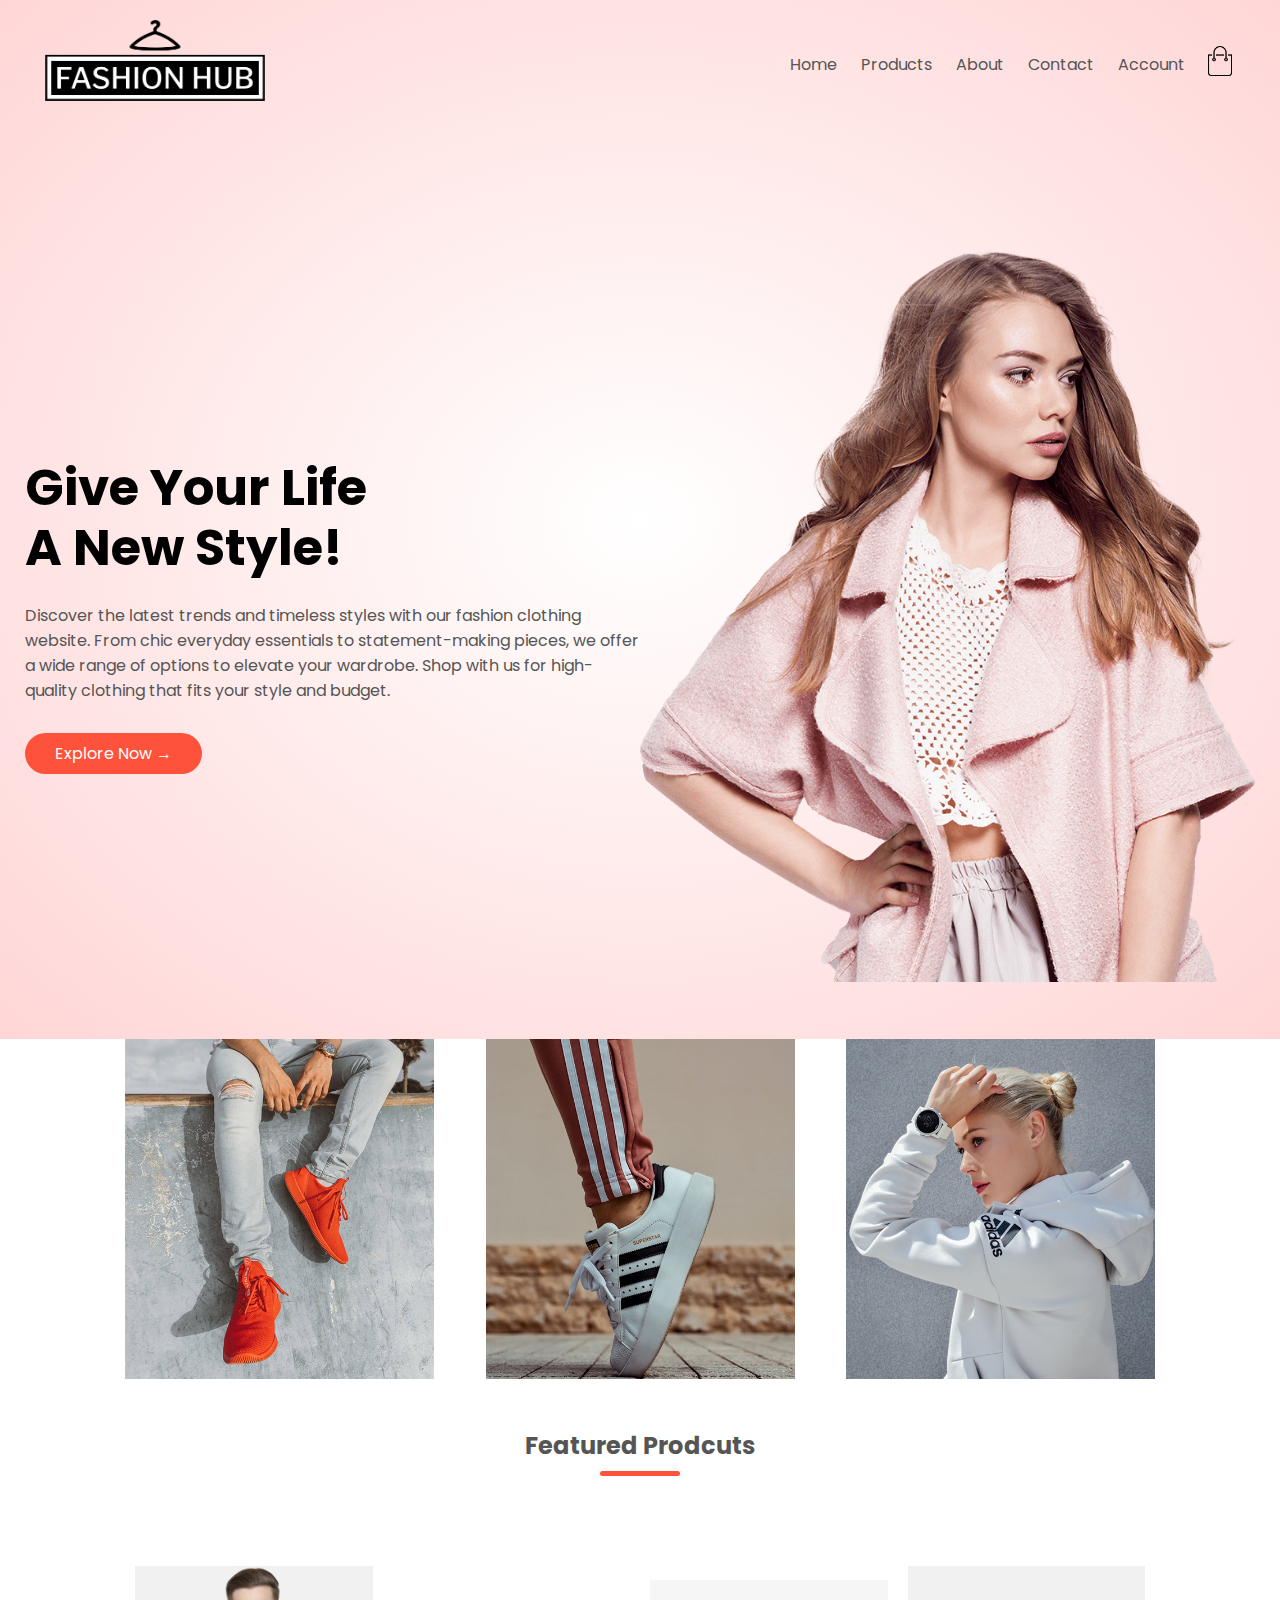
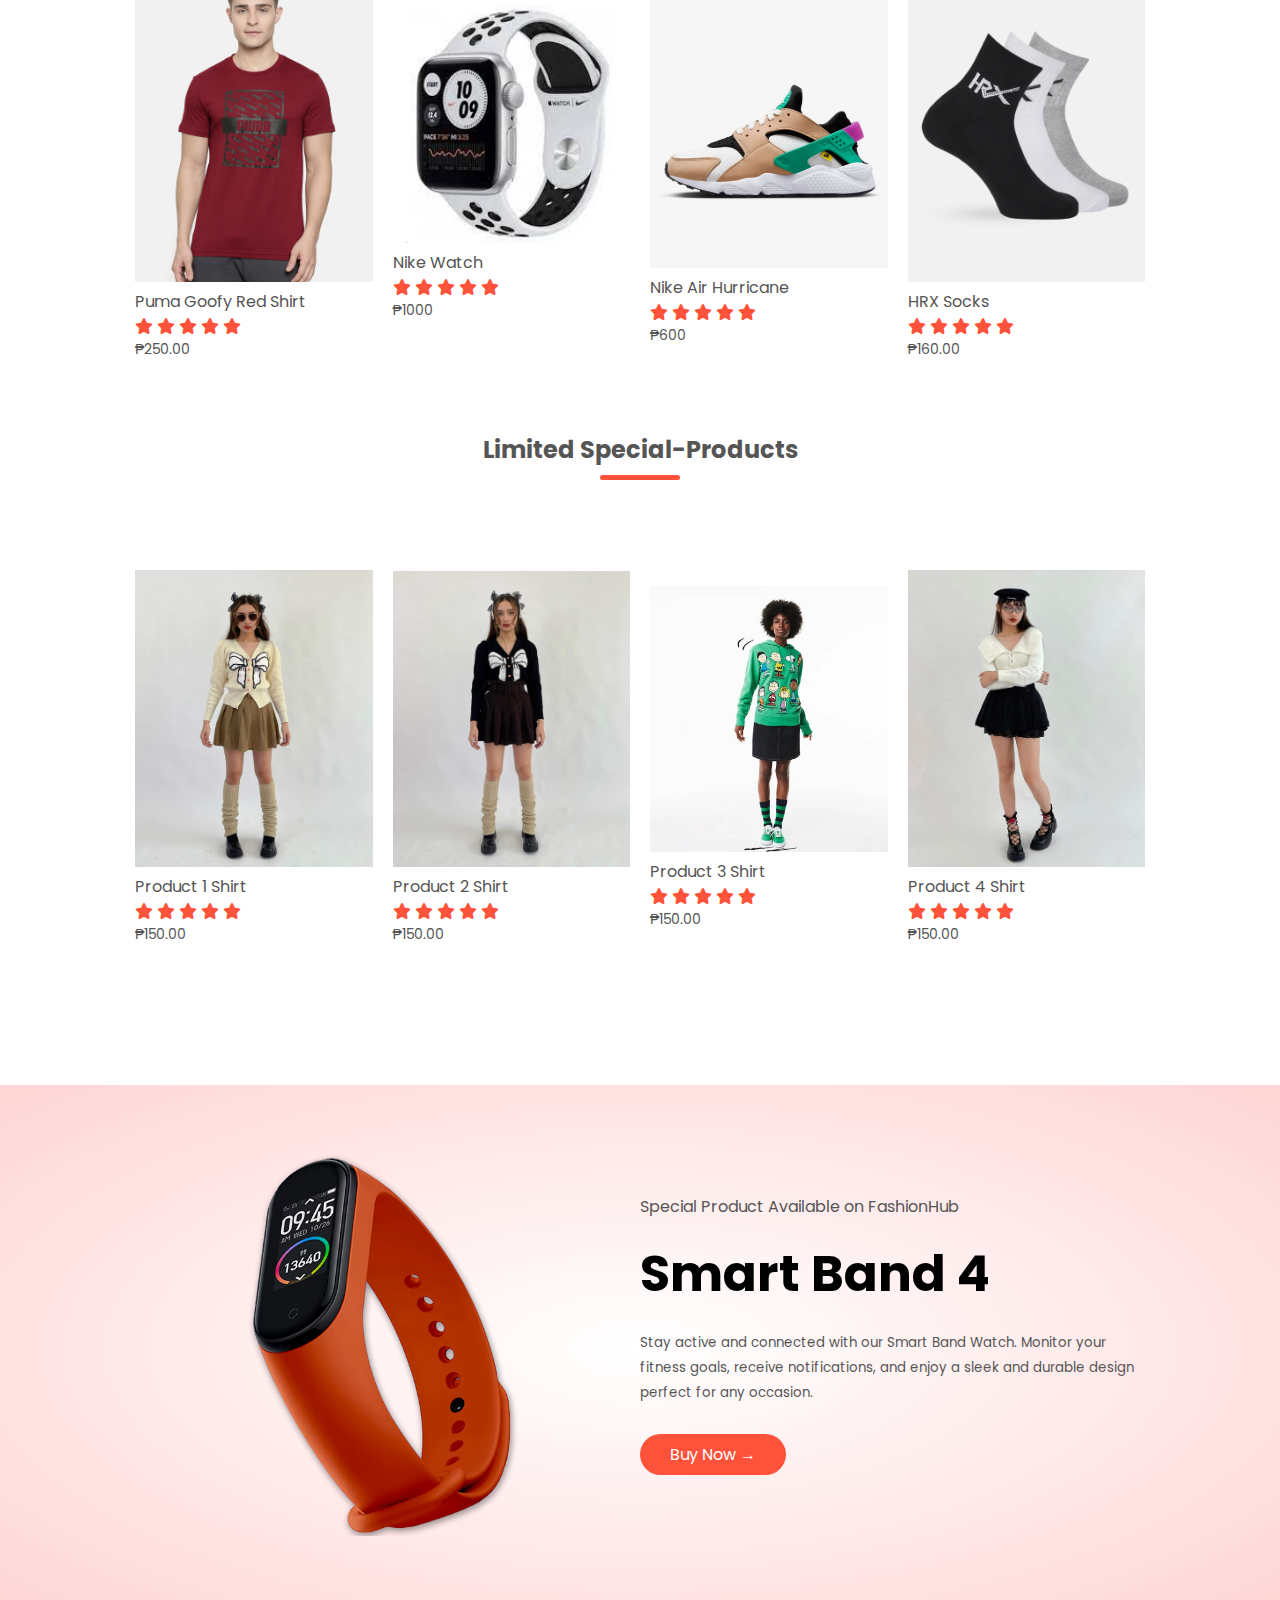
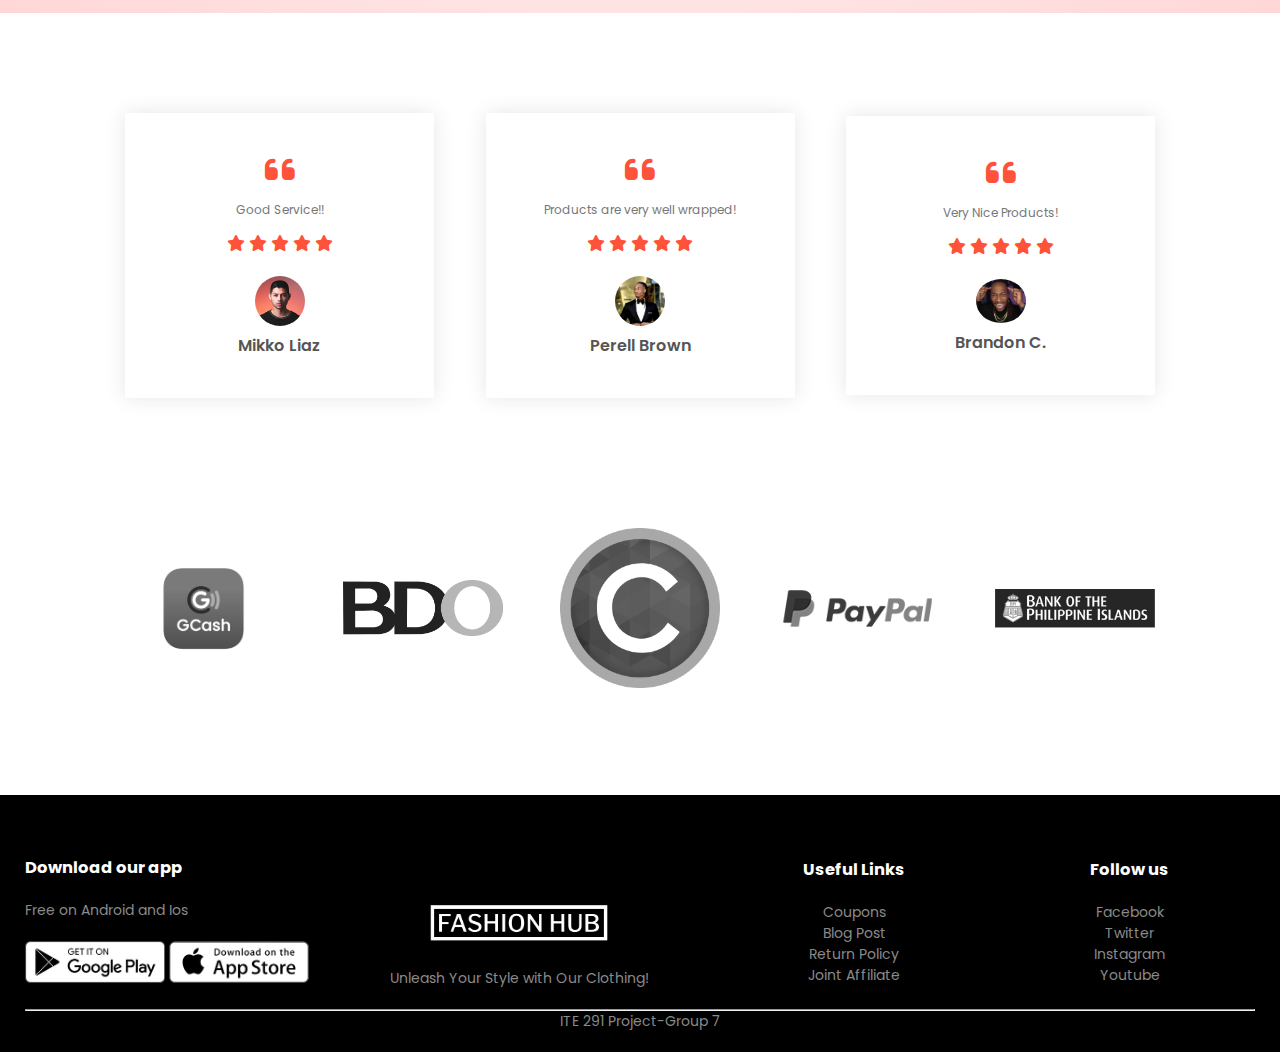
<file: index.html>
<!DOCTYPE html>
<html lang ="en">
<head>
    <meta charset="UTF-8">
    <meta name ="viewport" content = "width=device-width, initial-scale=1.0">
    <title> CITE | Clothing Shop </title>
    <link rel = "stylesheet" href = "style.css">
    <link href="https://fonts.googleapis.com/css2?family=Poppins:wght@300;400;500;600;700&display=swap" rel="stylesheet">
    <link rel = "stylesheet" href = "https://cdnjs.cloudflare.com/ajax/libs/font-awesome/6.3.0/css/all.min.css">
</head>
<body>
    
<div class="header">
    <div class="container">
        <div class ="navbar">
            <div class = "logo">
               <a href = "index.html"><img src = "images/logo1.png" width = "220px"></a>
            </div>
            <nav>
                <ul id ="MenuItems">
                    <li> <a href = "index.html">Home </a></li>
                    <li> <a href = "product.html">Products </a></li>
                    <li> <a href = "about.html"> About </a></li>
                    <li> <a href = "contact.html">Contact </a></li>
                    <li> <a href = "account.html">Account </a></li>
                </ul>
            </nav>
            <a href ="cartpage.html"><img src="images/cart.png" width="30px" height = "30px"></a>
            <img src="images/menu.png" class="menu-icon" 
            onclick="menutoggle()">
        </div>
        <div class ="row">
            <div class = "col-2">
                <h1>Give Your Life<br> A New Style!</h1>
                <p>Discover the latest trends and timeless styles with our fashion clothing website. From chic everyday essentials to statement-making pieces, we offer a wide range of options to elevate your wardrobe. Shop with us for high-quality clothing that fits your style and budget.


                </p>
                <a href ="product.html" class = "btn"> Explore Now &#8594; </a>

            </div>
            <div class = "col-2">
                <img src = "images/logoindex.png">
            </div>

        </div>
    </div>
</div>
<!------ Featured Categories ------>
<div class="categories">
    <div class="small-container">
        <div class="row">
            <div class="col-3">
                <img src = "images/category-1.jpg">
            </div>
            <div class="col-3">
                <img src = "images/category-2.jpg">
            </div>
            <div class="col-3">
                <img src = "images/category-3.jpg">
            </div>
        </div>
    </div>
    
</div>
<!-----featured products------>
<div class="small-container">
    <h2 class = "title">Featured Prodcuts</h2>
    <div class = "row">
        <div class ="col-4">
            <a href = "productDet.html"><img src = "images/product-1.jpg"></a>
            <a href ="productDet.html"><h4> Puma Goofy Red Shirt</h4></a>
            <div class="rating">
                <i class="fa-sharp fa-solid fa-star"></i>
                <i class="fa-sharp fa-solid fa-star"></i>
                <i class="fa-sharp fa-solid fa-star"></i>
                <i class="fa-sharp fa-solid fa-star"></i>
                <i class="fa-sharp fa-solid fa-star"></i>
            </div>
            <p>₱250.00</p>
        </div>
        <div class ="col-4">
            <img src = "images/nikewatch.jpg">
            <h4> Nike Watch</h4>
            <div class="rating">
                <i class="fa-sharp fa-solid fa-star"></i>
                <i class="fa-sharp fa-solid fa-star"></i>
                <i class="fa-sharp fa-solid fa-star"></i>
                <i class="fa-sharp fa-solid fa-star"></i>
                <i class="fa-sharp fa-solid fa-star"></i>
            </div>
            <p>₱1000</p>
        </div>
        <div class ="col-4">
            <img src = "images/nikeshoes.png">
            <h4> Nike Air Hurricane</h4>
            <div class="rating">
                <i class="fa-sharp fa-solid fa-star"></i>
                <i class="fa-sharp fa-solid fa-star"></i>
                <i class="fa-sharp fa-solid fa-star"></i>
                <i class="fa-sharp fa-solid fa-star"></i>
                <i class="fa-sharp fa-solid fa-star"></i>
            </div>
            <p>₱600</p>
        </div>
        <div class ="col-4">
            <img src = "images/product-7.jpg">
            <h4> HRX Socks</h4>
            <div class="rating">
                <i class="fa-sharp fa-solid fa-star"></i>
                <i class="fa-sharp fa-solid fa-star"></i>
                <i class="fa-sharp fa-solid fa-star"></i>
                <i class="fa-sharp fa-solid fa-star"></i>
                <i class="fa-sharp fa-solid fa-star"></i>
            </div>
            <p>₱160.00</p>
        </div>
    </div>
    <h2 class = "title"> Limited Special-Products</h2>
    <div class = "row">
        <div class ="col-4">
            <img src = "images/unk1.jpg">
            <h4> Product 1 Shirt</h4>
            <div class="rating">
                <i class="fa-sharp fa-solid fa-star"></i>
                <i class="fa-sharp fa-solid fa-star"></i>
                <i class="fa-sharp fa-solid fa-star"></i>
                <i class="fa-sharp fa-solid fa-star"></i>
                <i class="fa-sharp fa-solid fa-star"></i>
            </div>
            <p>₱150.00</p>
        </div>
        <div class ="col-4">
            <img src = "images/unk2.jpg">
            <h4> Product 2 Shirt</h4>
            <div class="rating">
                <i class="fa-sharp fa-solid fa-star"></i>
                <i class="fa-sharp fa-solid fa-star"></i>
                <i class="fa-sharp fa-solid fa-star"></i>
                <i class="fa-sharp fa-solid fa-star"></i>
                <i class="fa-sharp fa-solid fa-star"></i>
            </div>
            <p>₱150.00</p>
        </div>
        <div class ="col-4">
            <img src = "images/unk3.jpg">
            <h4> Product 3 Shirt</h4>
            <div class="rating">
                <i class="fa-sharp fa-solid fa-star"></i>
                <i class="fa-sharp fa-solid fa-star"></i>
                <i class="fa-sharp fa-solid fa-star"></i>
                <i class="fa-sharp fa-solid fa-star"></i>
                <i class="fa-sharp fa-solid fa-star"></i>
            </div>
            <p>₱150.00</p>
        </div>
        <div class ="col-4">
            <img src = "images/unk4.jpg">
            <h4> Product 4 Shirt</h4>
            <div class="rating">
                <i class="fa-sharp fa-solid fa-star"></i>
                <i class="fa-sharp fa-solid fa-star"></i>
                <i class="fa-sharp fa-solid fa-star"></i>
                <i class="fa-sharp fa-solid fa-star"></i>
                <i class="fa-sharp fa-solid fa-star"></i>
            </div>
            <p>₱150.00</p>
        </div>
    </div>
    <div class = "row">
        
        
        
       
    </div>
</div>
<!----------offered product section-->
<div class = "offer">
    <div class = "small-container">
        <div class="row">
            <div class="col-2">
                <img src = "images/exclusive.png" class ="offer-img">
            </div>
            <div class = "col-2">
                <p>Special Product Available on FashionHub</p>
                <h1>Smart Band 4 </h1>
                <small> Stay active and connected with our Smart Band Watch. Monitor your fitness goals, receive notifications, and enjoy a sleek and durable design perfect for any occasion.<br>  
                    </small>
                <a href = "" class ="btn"> Buy Now &#8594;</a>

            </div>
        </div>
    </div>
</div>
<!------Review Section-->
<div class="testimonial">
    <div class="small-container">
        <div class="row">
            <div class="col-3">
                <i class = "fa fa-quote-left"></i>
                <p>Good Service!!</p>
                <div class="rating">
                    <i class="fa-sharp fa-solid fa-star"></i>
                    <i class="fa-sharp fa-solid fa-star"></i>
                    <i class="fa-sharp fa-solid fa-star"></i>
                    <i class="fa-sharp fa-solid fa-star"></i>
                    <i class="fa-sharp fa-solid fa-star"></i>
                </div>
                <img src ="images/user-2.png">
                <h3>Mikko Liaz</h3>
            </div>
            <div class="col-3">
                <i class = "fa fa-quote-left"></i>
                <p>Products are very well wrapped!</p>
                <div class="rating">
                    <i class="fa-sharp fa-solid fa-star"></i>
                    <i class="fa-sharp fa-solid fa-star"></i>
                    <i class="fa-sharp fa-solid fa-star"></i>
                    <i class="fa-sharp fa-solid fa-star"></i>
                    <i class="fa-sharp fa-solid fa-star"></i>
                </div>
                <img src ="images/dream.jpg">
                <h3>Perell Brown</h3>
            </div>
            <div class="col-3">
                <i class = "fa fa-quote-left"></i>
                <p>Very Nice Products!</p>
                <div class="rating">
                    <i class="fa-sharp fa-solid fa-star"></i>
                    <i class="fa-sharp fa-solid fa-star"></i>
                    <i class="fa-sharp fa-solid fa-star"></i>
                    <i class="fa-sharp fa-solid fa-star"></i>
                    <i class="fa-sharp fa-solid fa-star"></i>
                </div>
                <img src ="images/review1.png">
                <h3>Brandon C.</h3>
            </div>
            
            
        </div>
        
    </div>
</div>
<!---------- Brands ----->
<div class="brands">
    <div class="small-container">
        <div class="row">
            <div class="col-5">
                <img src="images/gcash.png.png">
            </div>
            <div class="col-5">
                <img src="images/bdo.png.png">
            </div>
            <div class="col-5">
                <img src="images/phcoin.png">
            </div>
            <div class="col-5">
                <img src="images/logo-paypal.png">
            </div>
            <div class="col-5">
                <img src="images/BPI.png">
            </div>
        </div>
    </div>
</div>
<!---------footer-->
<div class="footer">
    <div class="container">
        <div class="row">
            <div class="footer-col-1">
                <h3>Download our app</h3>
                <p>Free on Android and Ios</p>
                <div class="app-logo">
                    <img src ="images/play-store.png">
                    <img src = "images/app-store.png">
                </div>
            </div>
            <div class="footer-col-2">
                <img src="images/logo1.png">
                <p>Unleash Your Style with Our Clothing!</p>
            </div>
            <div class="footer-col-3">
                <h3>Useful Links</h3>
                <ul>
                    <li> Coupons</li>
                    <li> Blog Post</li>
                    <li> Return Policy</li>
                    <li> Joint Affiliate</li>
                </ul>
            </div>
            <div class="footer-col-4">
                <h3>Follow us</h3>
                <ul>
                    <li> Facebook</li>
                    <li> Twitter</li>
                    <li> Instagram</li>
                    <li> Youtube</li>
                </ul>
            </div>
        </div>
        <hr>
        <p class ="copyright">ITE 291 Project-Group 7</p>
    </div>
</div>
<!----------toggle menu js-->
<script>
    var MenuItems = document.getElementById("MenuItems");
    
    MenuItems.style.maxHeight = "0px";

    function menutoggle(){
        if(MenuItems.style.maxHeight == "0px")
        {
            MenuItems.style.maxHeight = "200px";
        }
        else{
            MenuItems.style.maxHeight = "0px";

        }
    }
</script>

    

    
</body>
</html>
</file>
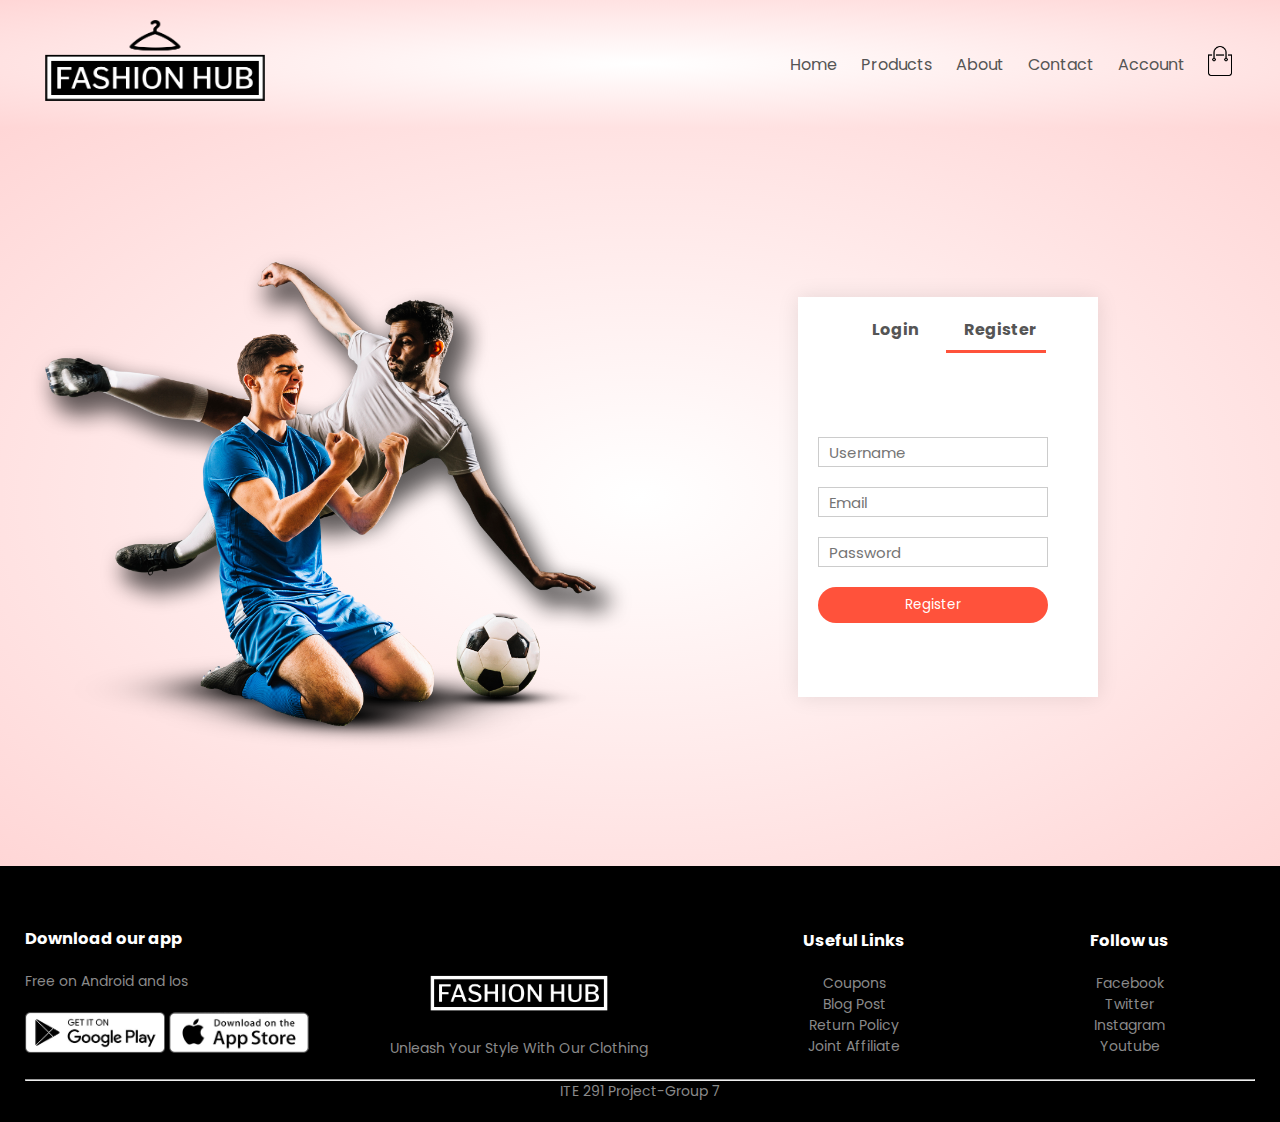
<file: account.html>
<!DOCTYPE html>
<html lang ="en">
<head>
    <meta charset="UTF-8">
    <meta name ="viewport" content = "width=device-width, initial-scale=1.0">
    <title> all products | Clothing Shop </title>
    <link rel = "stylesheet" href = "style.css">
    <link href="https://fonts.googleapis.com/css2?family=Poppins:wght@300;400;500;600;700&display=swap" rel="stylesheet">
    <link rel = "stylesheet" href = "https://cdnjs.cloudflare.com/ajax/libs/font-awesome/6.3.0/css/all.min.css">
</head>
<body>
    <div class="header">
        <div class="container">
            <div class ="navbar">
                <div class = "logo">
                   <a href ="index.html"><img src = "images/logo1.png" width = "220px"></a> 
                </div>
                <nav>
                    <ul id ="MenuItems">
                        <li> <a href = "index.html">Home </a></li>
                        <li> <a href = "product.html">Products </a></li>
                        <li> <a href = "about.html"> About </a></li>
                        <li> <a href = "contact.html">Contact </a></li>
                        <li> <a href = "account.html">Account </a></li>
                    </ul>
                </nav>
                <a href ="cartpage.html"><img src = "images/cart.png" width="30px" height = "30px"></a>
                <img src="images/menu.png" class="menu-icon" 
                onclick="menutoggle()">
            </div>   
        </div>

    </div>
    
 <!---------account page-------------------------->
<div class="account-page">
    <div class="container">
        <div class="row">
            <div class="col-2">
                <img src ="images/imag1.png" width="100%">
            </div>
            <div class="col-2">
                <div class="form-container">
                    <div class="form-btn">                       
                        <span onclick ="login()"> Login</span>
                        <span onclick ="register()"> Register</span>
                        <hr id="Indicator"> 
                    </div>

                    <form id ="LoginForm">
                      <input type="text" placeholder ="Username"> 
                      <input type="password" placeholder ="Password"> 
                      <button type ="submit" class ="btn">Login</button>
                      <a href ="">Forgot Password?</a>
                    </form>
                    <form id ="RegForm">
                        <input type="text" placeholder ="Username">
                        <input type="email" placeholder ="Email">  
                        <input type="password" placeholder ="Password"> 
                        <button type ="submit" class ="btn">Register</button>
                      </form>
                </div>
            </div>
        </div>
    </div>
</div>
<!---------footer-->
<div class="footer">
    <div class="container">
        <div class="row">
            <div class="footer-col-1">
                <h3>Download our app</h3>
                <p>Free on Android and Ios</p>
                <div class="app-logo">
                    <img src ="images/play-store.png">
                    <img src = "images/app-store.png">
                </div>
            </div>
            <div class="footer-col-2">
                <img src="images/logo1.png">
                <p>Unleash Your Style With Our Clothing </p>
            </div>
            <div class="footer-col-3">
                <h3>Useful Links</h3>
                <ul>
                    <li> Coupons</li>
                    <li> Blog Post</li>
                    <li> Return Policy</li>
                    <li> Joint Affiliate</li>
                </ul>
            </div>
            <div class="footer-col-4">
                <h3>Follow us</h3>
                <ul>
                    <li> Facebook</li>
                    <li> Twitter</li>
                    <li> Instagram</li>
                    <li> Youtube</li>
                </ul>
            </div>
        </div>
        <hr>
        <p class ="copyright">ITE 291 Project-Group 7</p>
    </div>
</div>
<!----------toggle menu js-->
<script>
    var MenuItems = document.getElementById("MenuItems");
    
    MenuItems.style.maxHeight = "0px";

    function menutoggle(){
        if(MenuItems.style.maxHeight == "0px")
        {
            MenuItems.style.maxHeight = "200px";
        }
        else{
            MenuItems.style.maxHeight = "0px";

        }
    }
</script>

<!------------------JavaScript for toggle form-->
<script>
    var LoginForm = document.getElementById("LoginForm")
    var RegForm = document.getElementById("RegForm")
    var Indicator = document.getElementById("Indicator")
    function register(){
        RegForm.style.transform = "translateX(0px)";
        LoginForm.style.transform = "translateX(0px)";
        Indicator.style.transform = "translateX(100px)";


    }
    function login(){
        RegForm.style.transform = "translateX(300px)";
        LoginForm.style.transform = "translateX(300px)";
        Indicator.style.transform = "translateX(0px)";

    }
</script>
    

    
</body>
</html>
</file>
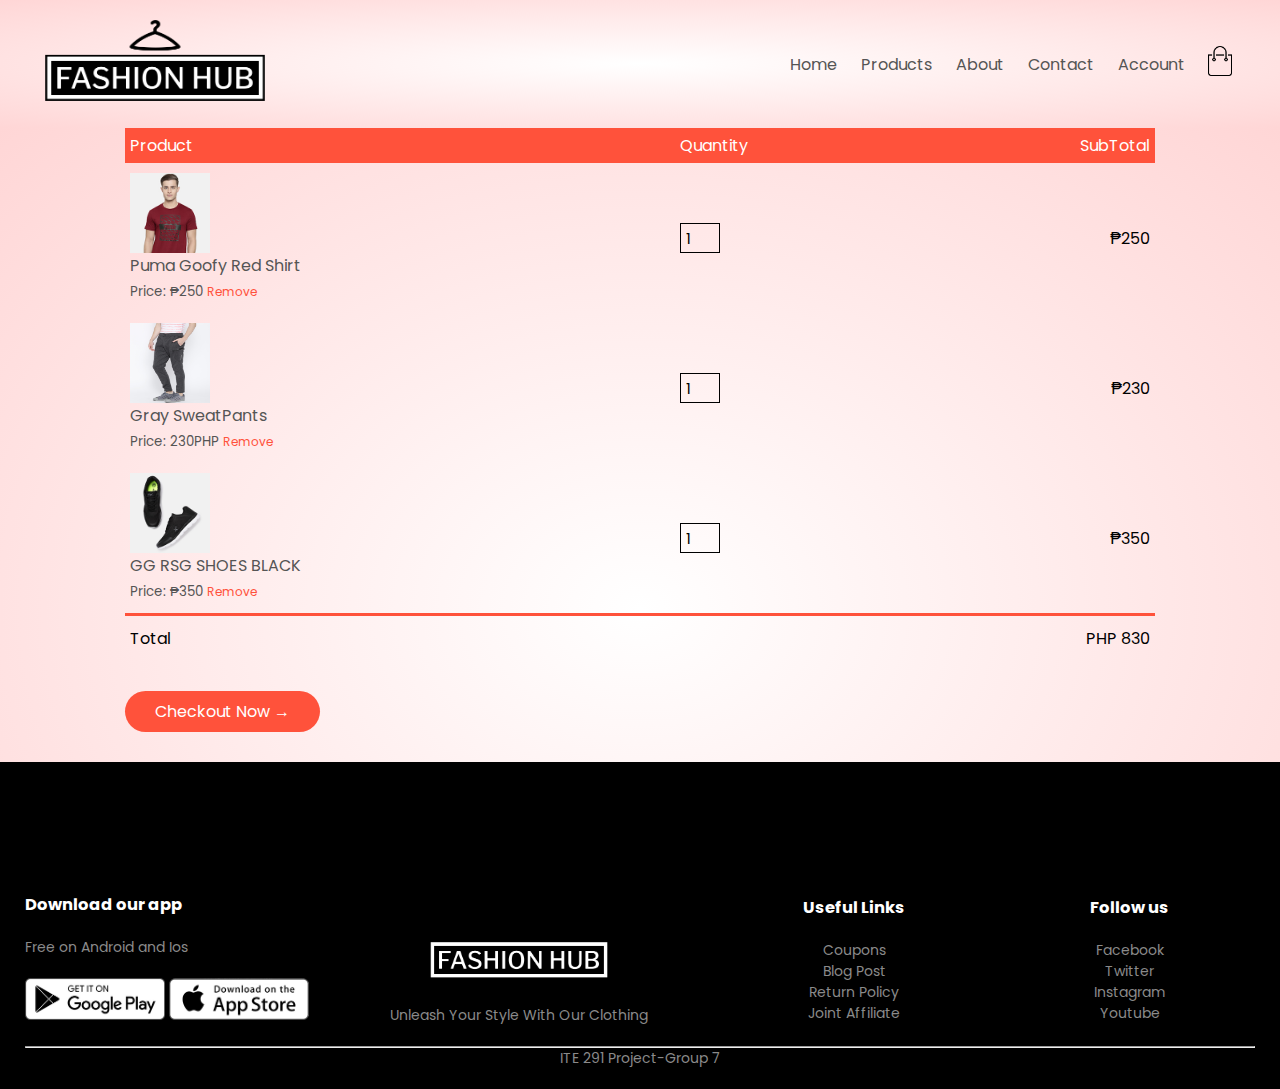
<file: cartpage.html>
<!DOCTYPE html>
<html lang ="en">
<head>
    <meta charset="UTF-8">
    <meta name ="viewport" content = "width=device-width, initial-scale=1.0">
    <title> all products | Clothing Shop </title>
    <link rel = "stylesheet" href = "style.css">
    <link href="https://fonts.googleapis.com/css2?family=Poppins:wght@300;400;500;600;700&display=swap" rel="stylesheet">
    <link rel = "stylesheet" href = "https://cdnjs.cloudflare.com/ajax/libs/font-awesome/6.3.0/css/all.min.css">
</head>
<body>
    <div class="header">
        <div class="container">
            <div class ="navbar">
                <div class = "logo">
                   <a href ="index.html"><img src = "images/logo1.png" width = "220px"></a> 
                </div>
                <nav>
                    <ul id ="MenuItems">
                        <li> <a href = "index.html">Home </a></li>
                        <li> <a href = "product.html">Products </a></li>
                        <li> <a href = "about.html"> About </a></li>
                        <li> <a href = "contact.html">Contact </a></li>
                        <li> <a href = "account.html">Account </a></li>
                    </ul>
                </nav>
                <a href ="cartpage.html"><img src = "images/cart.png" width="30px" height = "30px"></a>
                <img src="images/menu.png" class="menu-icon" 
                onclick="menutoggle()">
            </div>   
        </div>

    </div>
    
   <!----cart items details-->
   <div class="header">
    <div class="small-container cart-page">
        <table>
            <tr>
                <th>Product</th>
                <th>Quantity</th>
                <th>SubTotal</th>
            </tr>
            <tr>
                <td>
                    <div class="cart-info">
                        <img src ="images/buy-1.jpg">
                    </div>
                    <p>Puma Goofy Red Shirt</p>
                    <small> Price: ₱250</small>
                    <a href="">Remove</a>
                </td>
                <td><input type ="number"value = "1"></td>
                <td>₱250</td>
            </tr>
            <tr>
                <td>
                    <div class="cart-info">
                        <img src ="images/product-3.jpg">
                    </div>
                    <p>Gray SweatPants</p>
                    <small> Price: 230PHP</small>
                    <a href="">Remove</a>
                </td>
                <td><input type ="number"value = "1"></td>
                <td>₱230</td>
            </tr>
            <tr>
                <td>
                    <div class="cart-info">
                        <img src ="images/buy-2.jpg">
                    </div>
                    <p>GG RSG SHOES BLACK</p>
                    <small> Price: ₱350</small>
                    <a href="">Remove</a>
                </td>
                <td><input type ="number"value = "1"></td>
                <td>₱350</td>
            </tr>
        </table>
        <div class="total-price">
            <table>
                
                <tr>
                    <td>Total</td>
                    <td>PHP 830</td>
                </tr>
            </table>
        </div>
        <a href ="product.html" class = "btn"> Checkout Now &#8594; </a>
       </div>
    <!---------footer-->
    <div class="footer">
        <div class="container">
            <div class="row">
                <div class="footer-col-1">
                    <h3>Download our app</h3>
                    <p>Free on Android and Ios</p>
                    <div class="app-logo">
                        <img src ="images/play-store.png">
                        <img src = "images/app-store.png">
                    </div>
                </div>
                <div class="footer-col-2">
                    <img src="images/logo1.png">
                    <p>Unleash Your Style With Our Clothing </p>
                </div>
                <div class="footer-col-3">
                    <h3>Useful Links</h3>
                    <ul>
                        <li> Coupons</li>
                        <li> Blog Post</li>
                        <li> Return Policy</li>
                        <li> Joint Affiliate</li>
                    </ul>
                </div>
                <div class="footer-col-4">
                    <h3>Follow us</h3>
                    <ul>
                        <li> Facebook</li>
                        <li> Twitter</li>
                        <li> Instagram</li>
                        <li> Youtube</li>
                    </ul>
                </div>
            </div>
            <hr>
            <p class ="copyright">ITE 291 Project-Group 7</p>
        </div>
    </div>
   </div>
   
<!----------toggle menu js-->
<script>
    var MenuItems = document.getElementById("MenuItems");
    
    MenuItems.style.maxHeight = "0px";

    function menutoggle(){
        if(MenuItems.style.maxHeight == "0px")
        {
            MenuItems.style.maxHeight = "200px";
        }
        else{
            MenuItems.style.maxHeight = "0px";

        }
    }
</script>

    

    
</body>
</html>
</file>
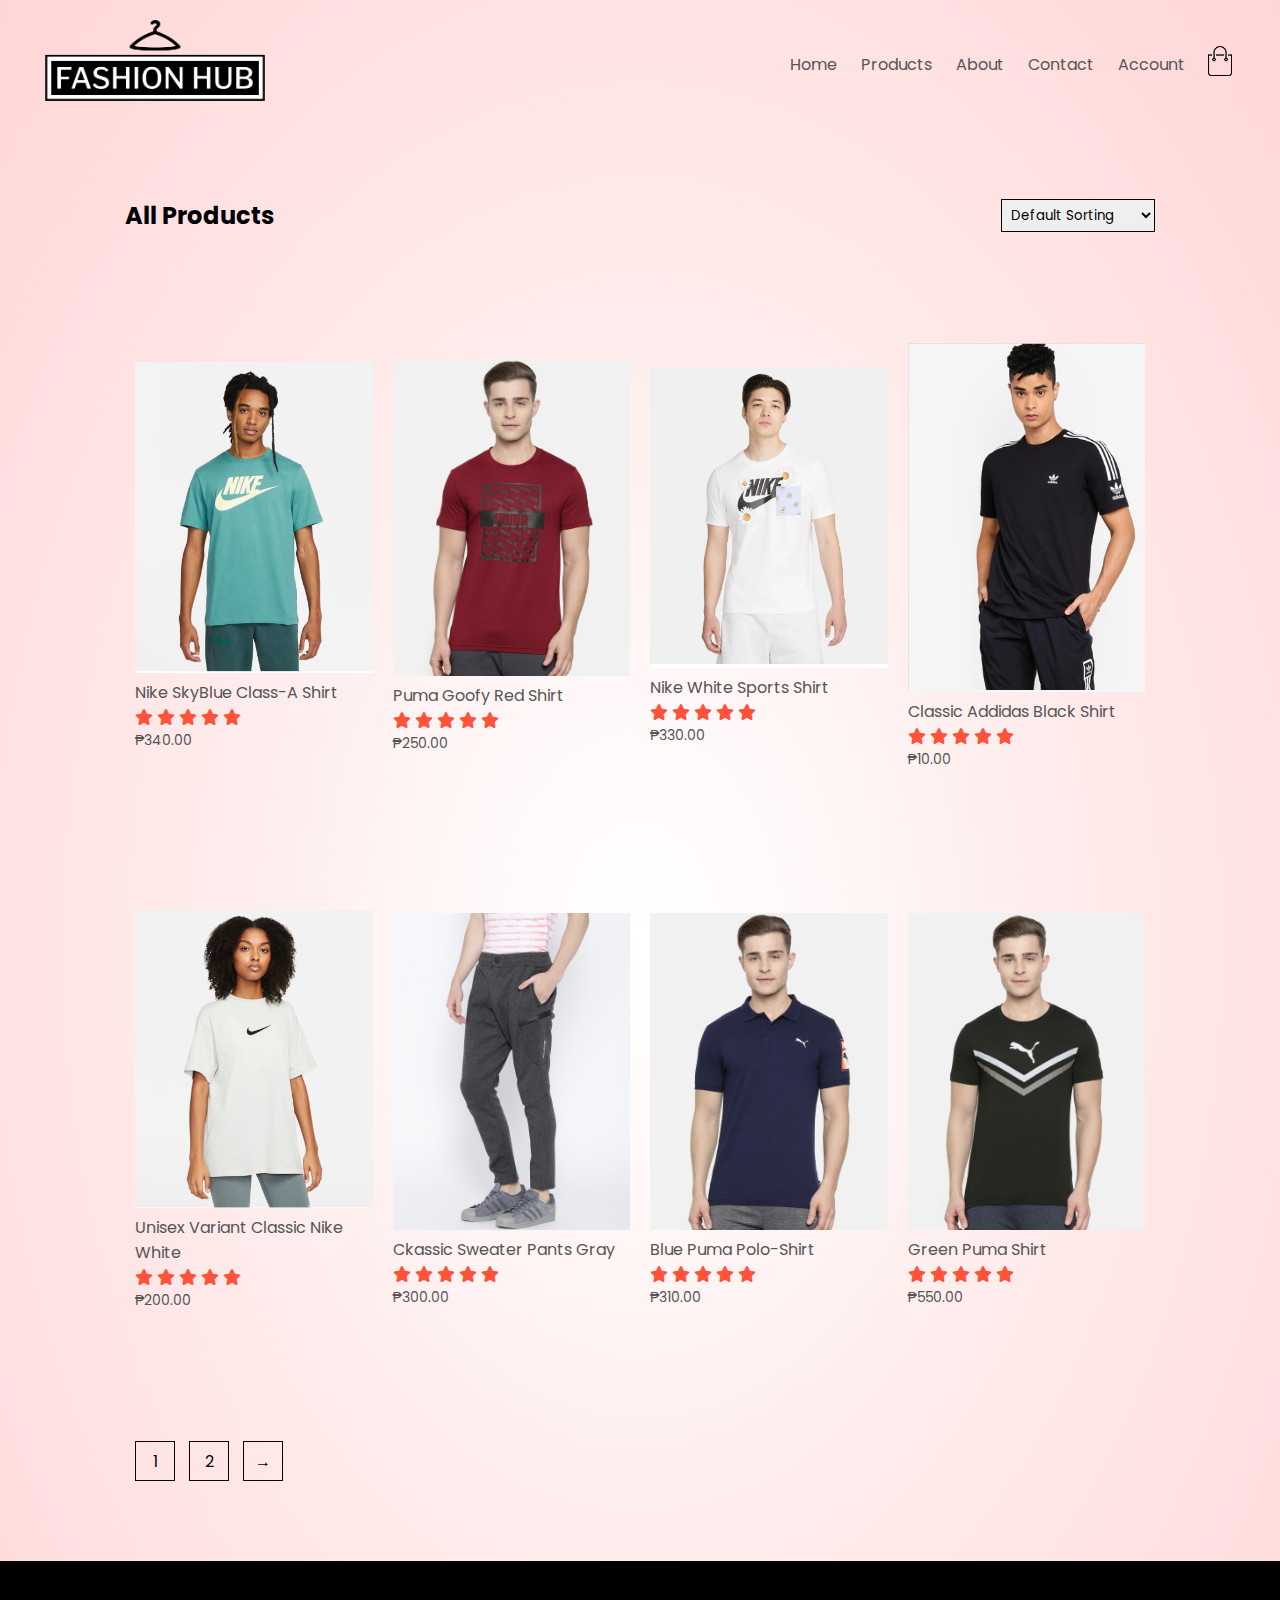
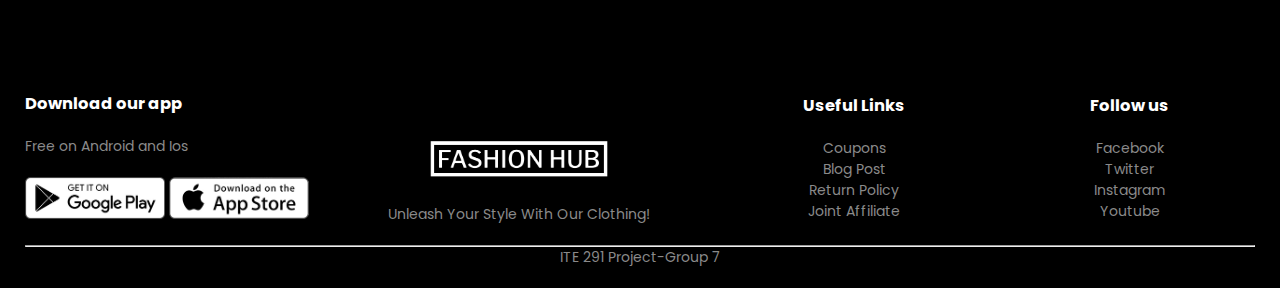
<file: product.html>
<!DOCTYPE html>
<html lang ="en">
<head>
    <meta charset="UTF-8">
    <meta name ="viewport" content = "width=device-width, initial-scale=1.0">
    <title> all products | Clothing Shop </title>
    <link rel = "stylesheet" href = "style.css">
    <link href="https://fonts.googleapis.com/css2?family=Poppins:wght@300;400;500;600;700&display=swap" rel="stylesheet">
    <link rel = "stylesheet" href = "https://cdnjs.cloudflare.com/ajax/libs/font-awesome/6.3.0/css/all.min.css">
</head>
<body>
<div class="header">
    <div class="container">
        <div class ="navbar">
            <div class = "logo">
               <a href="index.html"><img src = "images/logo1.png" width = "220px"> 
               </a>
            </div>
            <nav>
                <ul id ="MenuItems">
                    <li> <a href = "index.html">Home </a></li>
                    <li> <a href = "product.html">Products </a></li>
                    <li> <a href = "about.html"> About </a></li>
                    <li> <a href = "contact.html">Contact </a></li>
                    <li> <a href = "account.html">Account </a></li>
                </ul>
            </nav>
            <a href ="cartpage.html"><img src="images/cart.png" width="30px" height = "30px"></a>
            <img src="images/menu.png" class="menu-icon" 
            onclick="menutoggle()">
        </div>   
    </div>
<div class="small-container">

    <div class="row row-2">
        <h2>All Products</h2>
        <select>
            <option>Default Sorting</option>
            <option>Sort By Price</option>
            <option>Sort by popularity</option>
            <option>Sort By rating</option>
            <option>Sort By Sale</option>
        </select>
    </div>
    <div class = "row">
        <div class ="col-4">
            <img src = "images/nike1.png">
            <h4> Nike SkyBlue Class-A Shirt</h4>
            <div class="rating">
                <i class="fa-sharp fa-solid fa-star"></i>
                <i class="fa-sharp fa-solid fa-star"></i>
                <i class="fa-sharp fa-solid fa-star"></i>
                <i class="fa-sharp fa-solid fa-star"></i>
                <i class="fa-sharp fa-solid fa-star"></i>
            </div>
            <p>₱340.00</p>
        </div>
        <div class ="col-4">
            <img src = "images/product-1.jpg">
            <h4> Puma Goofy Red Shirt</h4>
            <div class="rating">
                <i class="fa-sharp fa-solid fa-star"></i>
                <i class="fa-sharp fa-solid fa-star"></i>
                <i class="fa-sharp fa-solid fa-star"></i>
                <i class="fa-sharp fa-solid fa-star"></i>
                <i class="fa-sharp fa-solid fa-star"></i>
            </div>
            <p>₱250.00</p>
        </div>
        <div class ="col-4">
            <img src = "images/nike2.png">
            <h4> Nike White Sports Shirt </h4>
            <div class="rating">
                <i class="fa-sharp fa-solid fa-star"></i>
                <i class="fa-sharp fa-solid fa-star"></i>
                <i class="fa-sharp fa-solid fa-star"></i>
                <i class="fa-sharp fa-solid fa-star"></i>
                <i class="fa-sharp fa-solid fa-star"></i>
            </div>
            <p>₱330.00</p>
        </div>
        <div class ="col-4">
            <img src = "images/addi1.png">
            <h4> Classic Addidas Black Shirt</h4>
            <div class="rating">
                <i class="fa-sharp fa-solid fa-star"></i>
                <i class="fa-sharp fa-solid fa-star"></i>
                <i class="fa-sharp fa-solid fa-star"></i>
                <i class="fa-sharp fa-solid fa-star"></i>
                <i class="fa-sharp fa-solid fa-star"></i>
            </div>
            <p>₱10.00</p>
        </div>
    </div>
    <div class = "row">
        <div class ="col-4">
            <img src = "images/nike3.png">
            <h4> Unisex Variant Classic Nike White </h4>
            <div class="rating">
                <i class="fa-sharp fa-solid fa-star"></i>
                <i class="fa-sharp fa-solid fa-star"></i>
                <i class="fa-sharp fa-solid fa-star"></i>
                <i class="fa-sharp fa-solid fa-star"></i>
                <i class="fa-sharp fa-solid fa-star"></i>
            </div>
            <p>₱200.00</p>
        </div>
        <div class ="col-4">
            <img src = "images/product-3.jpg">
            <h4> Ckassic Sweater Pants Gray</h4>
            <div class="rating">
                <i class="fa-sharp fa-solid fa-star"></i>
                <i class="fa-sharp fa-solid fa-star"></i>
                <i class="fa-sharp fa-solid fa-star"></i>
                <i class="fa-sharp fa-solid fa-star"></i>
                <i class="fa-sharp fa-solid fa-star"></i>
            </div>
            <p>₱300.00</p>
        </div>
        <div class ="col-4">
            <img src = "images/product-4.jpg">
            <h4> Blue Puma Polo-Shirt</h4>
            <div class="rating">
                <i class="fa-sharp fa-solid fa-star"></i>
                <i class="fa-sharp fa-solid fa-star"></i>
                <i class="fa-sharp fa-solid fa-star"></i>
                <i class="fa-sharp fa-solid fa-star"></i>
                <i class="fa-sharp fa-solid fa-star"></i>
            </div>
            <p>₱310.00</p>
        </div>
        <div class ="col-4">
            <img src = "images/product-6.jpg">
            <h4> Green Puma Shirt</h4>
            <div class="rating">
                <i class="fa-sharp fa-solid fa-star"></i>
                <i class="fa-sharp fa-solid fa-star"></i>
                <i class="fa-sharp fa-solid fa-star"></i>
                <i class="fa-sharp fa-solid fa-star"></i>
                <i class="fa-sharp fa-solid fa-star"></i>
            </div>
            <p>₱550.00</p>
        </div>
        <!----------LAST STOP FOR p2-->
    </div><div class = "row">   
    </div> 
    <div class="page-btn">
        <span>1</span>
        <span>2</span>
        <span>&#8594;</span>
    </div>   
</div>


<!---------footer-->
<div class="footer">
    <div class="container">
        <div class="row">
            <div class="footer-col-1">
                <h3>Download our app</h3>
                <p>Free on Android and Ios</p>
                <div class="app-logo">
                    <img src ="images/play-store.png">
                    <img src = "images/app-store.png">
                </div>
            </div>
            <div class="footer-col-2">
                <img src="images/logo1.png">
                <p>Unleash Your Style With Our Clothing! </p>
            </div>
            <div class="footer-col-3">
                <h3>Useful Links</h3>
                <ul>
                    <li> Coupons</li>
                    <li> Blog Post</li>
                    <li> Return Policy</li>
                    <li> Joint Affiliate</li>
                </ul>
            </div>
            <div class="footer-col-4">
                <h3>Follow us</h3>
                <ul>
                    <li> Facebook</li>
                    <li> Twitter</li>
                    <li> Instagram</li>
                    <li> Youtube</li>
                </ul>
            </div>
        </div>
        <hr>
        <p class ="copyright">ITE 291 Project-Group 7</p>
    </div>
</div>

</div>

    
        <!----------LAST STOP FOR p2-->
    


<!----------toggle menu js-->
<script>
    var MenuItems = document.getElementById("MenuItems");
    
    MenuItems.style.maxHeight = "0px";

    function menutoggle(){
        if(MenuItems.style.maxHeight == "0px")
        {
            MenuItems.style.maxHeight = "200px";
        }
        else{
            MenuItems.style.maxHeight = "0px";

        }
    }
</script>
    

    
</body>
</html>
</file>
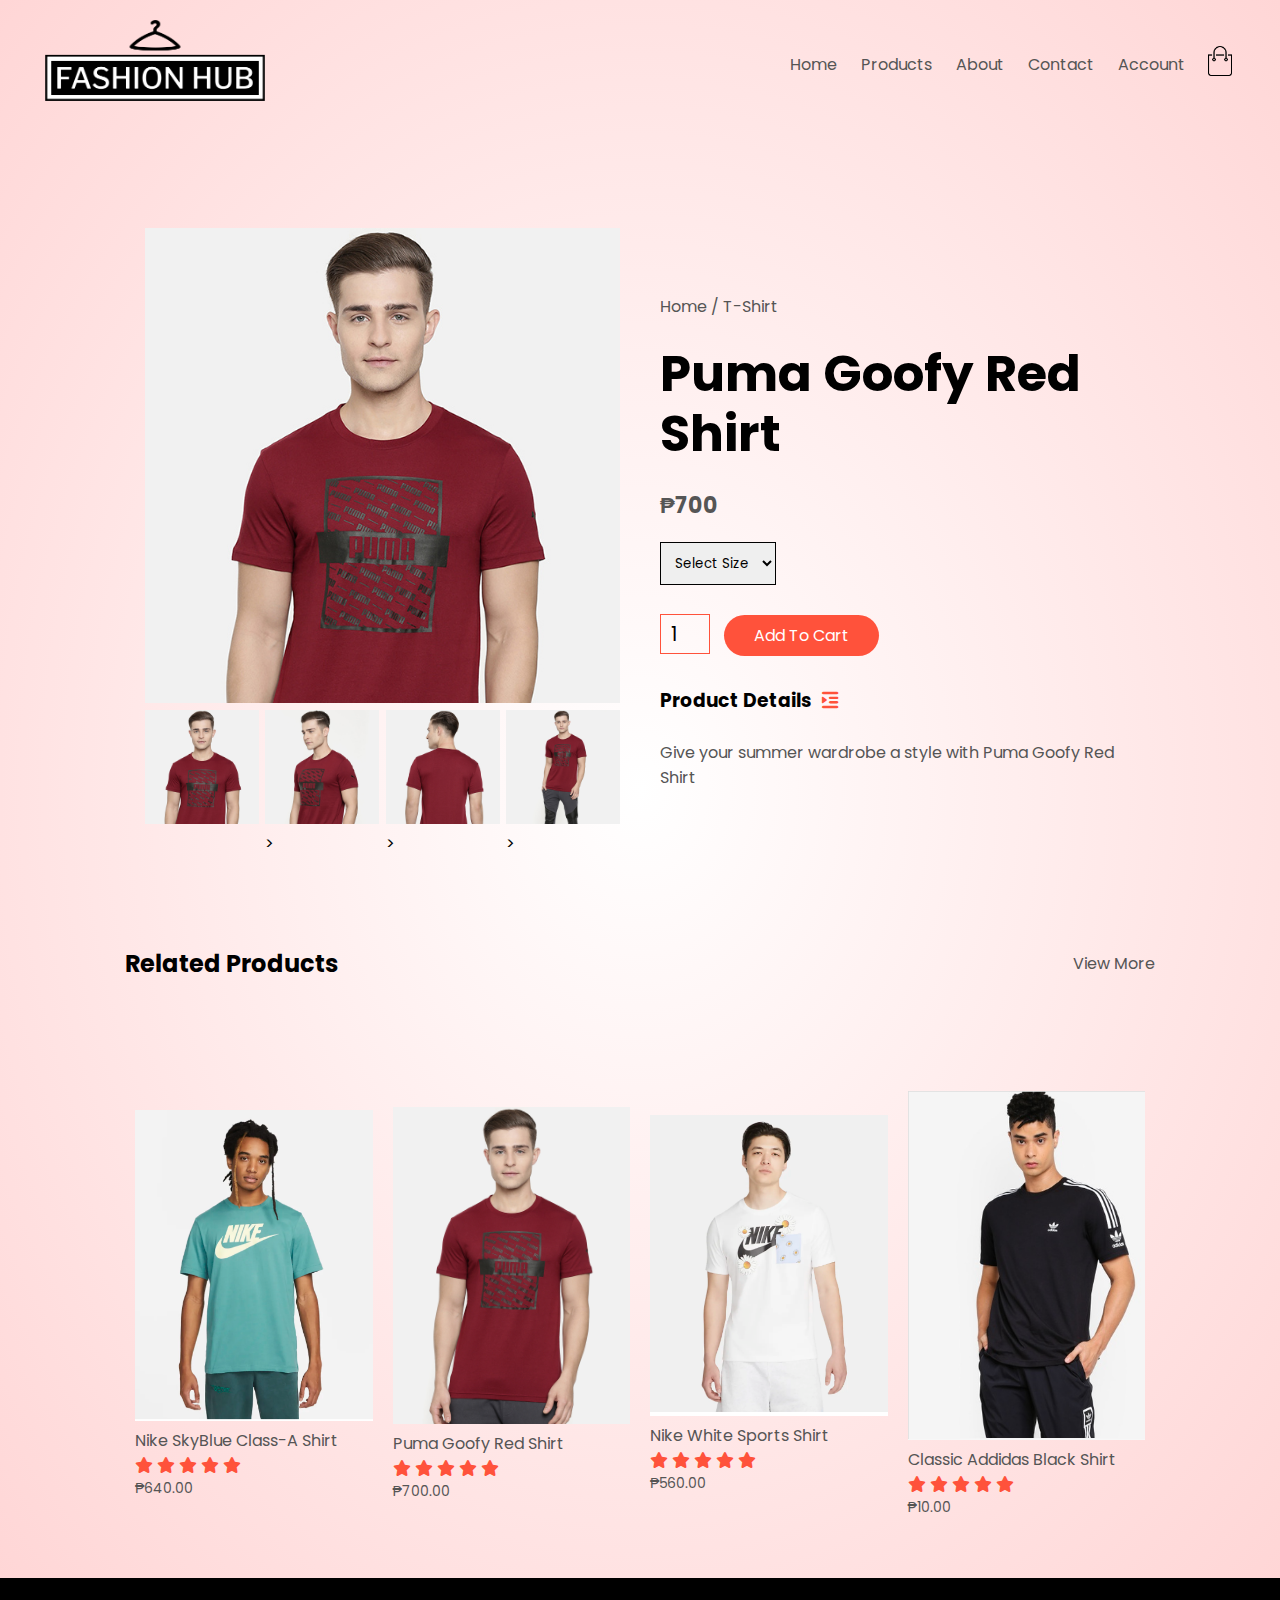
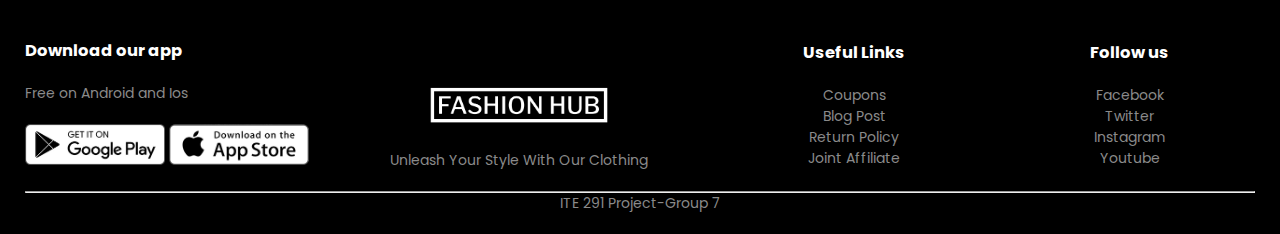
<file: productDet.html>
<!DOCTYPE html>
<html lang ="en">
<head>
    <meta charset="UTF-8">
    <meta name ="viewport" content = "width=device-width, initial-scale=1.0">
    <title> all products | Clothing Shop </title>
    <link rel = "stylesheet" href = "style.css">
    <link href="https://fonts.googleapis.com/css2?family=Poppins:wght@300;400;500;600;700&display=swap" rel="stylesheet">
    <link rel = "stylesheet" href = "https://cdnjs.cloudflare.com/ajax/libs/font-awesome/6.3.0/css/all.min.css">
</head>
<body>
    <div class="header">
        <div class="container">
            <div class ="navbar">
                <div class = "logo">
                   <a href ="index.html"><img src = "images/logo1.png" width = "220px"></a> 
                </div>
                <nav>
                    <ul id ="MenuItems">
                        <li> <a href = "index.html">Home </a></li>
                        <li> <a href = "product.html">Products </a></li>
                        <li> <a href = "about.html">About </a></li>
                        <li> <a href = "contact.html">Contact </a></li>
                        <li> <a href = "account.html">Account </a></li>
                    </ul>
                </nav>
                <a href = "cartpage.html"><img src="images/cart.png" width="30px" height = "30px"></a>
                <img src="images/menu.png" class="menu-icon" 
                onclick="menutoggle()">
            </div>   
        </div>
      <!-------- single product details----->
   <div class="header"></div>
   <div class ="small-container single-product">
    <div class="row">
        <div class="col-2">
            <img src="images/gallery-1.jpg" width="100%" id="ProductImg">
            <div class="small-img-row">
                <div class="small-img-col">
                    <img src="images/gallery-1.jpg" width="100%" class="small-img">
                </div>
                <div class="small-img-col">
                    <img src="images/gallery-2.jpg" width="100%" class="small-img">>
                </div>
                <div class="small-img-col">
                    <img src="images/gallery-3.jpg" width="100%" class="small-img">>
                </div>
                <div class="small-img-col">
                    <img src="images/gallery-4.jpg" width="100%" class="small-img">>
                </div>
            </div>            
        </div>
        <div class="col-2">
            <p>Home / T-Shirt</p>
            <h1>Puma Goofy Red Shirt</h1>
            <h4>₱700</h4>
            <select>
                <option>Select Size</option>
                <option>XXL</option>
                <option>XL</option>
                <option>Large</option>
                <option>Medium</option>
                <option>Small</option>
            </select>
            <input type = "number" value ="1">
            <a href ="" class ="btn"> Add To Cart</a>
            <h3>Product Details<i class="fa fa-indent"></i></h3>
            <br>
            <p>Give your summer wardrobe a style with Puma Goofy Red Shirt </p>
        </div>
    </div>
   </div>
   <!---title--------------------->
<div class="small-container">
    <div class = "row row-2">
        <h2> Related Products</h2>
        <p> View More</p>
    </div>
</div>





   <!---------Products-->
<div class="small-container">

    
    <div class = "row">
        <div class ="col-4">
            <img src = "images/nike1.png">
            <h4> Nike SkyBlue Class-A Shirt</h4>
            <div class="rating">
                <i class="fa-sharp fa-solid fa-star"></i>
                <i class="fa-sharp fa-solid fa-star"></i>
                <i class="fa-sharp fa-solid fa-star"></i>
                <i class="fa-sharp fa-solid fa-star"></i>
                <i class="fa-sharp fa-solid fa-star"></i>
            </div>
            <p>₱640.00</p>
        </div>
        <div class ="col-4">
            <img src = "images/product-1.jpg">
            <h4> Puma Goofy Red Shirt</h4>
            <div class="rating">
                <i class="fa-sharp fa-solid fa-star"></i>
                <i class="fa-sharp fa-solid fa-star"></i>
                <i class="fa-sharp fa-solid fa-star"></i>
                <i class="fa-sharp fa-solid fa-star"></i>
                <i class="fa-sharp fa-solid fa-star"></i>
            </div>
            <p>₱700.00</p>
        </div>
        <div class ="col-4">
            <img src = "images/nike2.png">
            <h4> Nike White Sports Shirt </h4>
            <div class="rating">
                <i class="fa-sharp fa-solid fa-star"></i>
                <i class="fa-sharp fa-solid fa-star"></i>
                <i class="fa-sharp fa-solid fa-star"></i>
                <i class="fa-sharp fa-solid fa-star"></i>
                <i class="fa-sharp fa-solid fa-star"></i>
            </div>
            <p>₱560.00</p>
        </div>
        <div class ="col-4">
            <img src = "images/addi1.png">
            <h4> Classic Addidas Black Shirt</h4>
            <div class="rating">
                <i class="fa-sharp fa-solid fa-star"></i>
                <i class="fa-sharp fa-solid fa-star"></i>
                <i class="fa-sharp fa-solid fa-star"></i>
                <i class="fa-sharp fa-solid fa-star"></i>
                <i class="fa-sharp fa-solid fa-star"></i>
            </div>
            <p>₱10.00</p>
        </div>
    </div>

    </div> 
    
</div>
  
        
    </div>

    
   

<!---------footer-->
<div class="footer">
    <div class="container">
        <div class="row">
            <div class="footer-col-1">
                <h3>Download our app</h3>
                <p>Free on Android and Ios</p>
                <div class="app-logo">
                    <img src ="images/play-store.png">
                    <img src = "images/app-store.png">
                </div>
            </div>
            <div class="footer-col-2">
                <img src="images/logo1.png">
                <p>Unleash Your Style With Our Clothing </p>
            </div>
            <div class="footer-col-3">
                <h3>Useful Links</h3>
                <ul>
                    <li> Coupons</li>
                    <li> Blog Post</li>
                    <li> Return Policy</li>
                    <li> Joint Affiliate</li>
                </ul>
            </div>
            <div class="footer-col-4">
                <h3>Follow us</h3>
                <ul>
                    <li> Facebook</li>
                    <li> Twitter</li>
                    <li> Instagram</li>
                    <li> Youtube</li>
                </ul>
            </div>
        </div>
        <hr>
        <p class ="copyright">ITE 291 Project-Group 7</p>
    </div>
</div>
<!----------toggle menu js-->
<script>
    var MenuItems = document.getElementById("MenuItems");
    
    MenuItems.style.maxHeight = "0px";

    function menutoggle(){
        if(MenuItems.style.maxHeight == "0px")
        {
            MenuItems.style.maxHeight = "200px";
        }
        else{
            MenuItems.style.maxHeight = "0px";

        }
    }
</script>
<!------- js for product gallery ----->
<script>
    var ProductImg = document.getElementById("ProductImg");
    var SmallImg = document.getElementsByClassName("small-img");
    SmallImg[0].onclick = function(){
        ProductImg.src = SmallImg[0].src;
    }
    SmallImg[1].onclick = function(){
        ProductImg.src = SmallImg[1].src;
    }
    SmallImg[2].onclick = function(){
        ProductImg.src = SmallImg[2].src;
    }
    SmallImg[3].onclick = function(){
        ProductImg.src = SmallImg[3].src;
    }
       
</script>
    

    
</body>
</html>
</file>
<file: style.css>
*{
    margin: 0;
    padding: 0;
    box-sizing: border-box;
}
body{
    font-family: 'Limelight', cursive;
}
.navbar{
    display: flex;
    align-items: center;
    padding: 20px;
}
nav{
    flex: 1;
    text-align: right;
}
nav ul{
    display: inline-block;
    list-style-type: none;
}
nav ul li{
    display: inline-block;
    margin-right: 20px;

}
a{
    text-decoration: none;
    color: #555;
}
p{
    color: #555
}
.container{
    max-width: 1300px;
    margin: auto;
    padding-left:25px;
    padding-right:25px;
}
.row{
    display: flex;
    align-items: wrap;
    flex-wrap: wrap;
    justify-content: space-around;
}
.col-2{
    flex-basis: 50%;
    min-width: 300px;
}
.col-2 img{
    max: width 100px;
    padding: 50px 0;
}
.row{
    display: felx;
    align-items: center;
    flex-wrap: wrap;
    justify-content: space-around;
}
.col-2{
    flex-basis: 50%;
    min-width: 300px;
}
.col-2 img{
    max-width:100%;
    padding: 50px 0;

}
.col-2 h1{
    font-size: 50px;
    line-height: 60px;
    margin: 25px 0;
}
.btn{
    display: inline-block;
    background: #ff523b;
    color: #fff;
    padding: 8px 30px;
    margin: 30px 0;
    border-radius: 30px;
    transition: background 0.5s;
}
.btn:hover{
    background: black;
}
.header{
    background: radial-gradient(#fff, #ffd6d6);
}
.header .row{
    margin-top: 70px;
}
.categories{
    margin: 70-px 0;
}
.col-3{
    flex-basis: 30%;
    min-width: 250px;
    margin-bottom: 30px;
}
.col-3 img{
    width: 100%;
}
.small-container{
    max-width: 1080px;
    margin: auto;
    padding-left: 25px;
    padding-right: 25px;
}
.col-4{
    flex-basis: 25%;
    padding: 10px;
    min-width: 200px;
    margin-bottom: 50px;
    transition: transform 1s;
}
.col-4 img{
    width: 100%;

}
.title{
    text-align: center;
    margin: 0 auto 80px;
    position: relative;
    line-height: 60px;
    color: #555;
}
.title::after{
    content: '';
    background: #ff523b;
    width: 80px;
    height: 5px;
    border-radius: 5px;
    position: absolute;
    bottom: 0;
    left: 50%;
    transform: translateX(-50%);
}
h4{
    color: #555;
    font-weight: normal;
}
.col-4 p{
    font-size: 14px;
    
}
.rating{
    color: #ff523b;
}
.col-4:hover{
    transform: translateY(-5px);

}
/*----Special Product section code ----*/
.offer{
    background: radial-gradient(#fff, #ffd6d6);
    margin-top: 80px;
    padding: 30px 0;
}
.col-2 .offer-img{
    padding: 40px;
}
small{
    color: #555;
}
/*-----Review section*/
.testimonial{
    padding-top: 100px;

}
.testimonial .col-3{
    text-align: center;
    padding: 40px 20px;
    box-shadow: 0 0 20px 0px rgba(0,0,0,0.1);
    cursor:pointer;
    transition: transform 0.5s;
}
.testimonial .col-3 img{
    width: 50px;
    margin-top: 20px;
    border-radius: 50%;
}
.testimonial .col-3:hover{
    transform: translateY(-10px);
}
.fa.fa-quote-left{
    font-size:34px;
    color: #ff523b;
}
.col-3 p {
    font-size:12px;
    margin: 12px 0;
    color: #777;
}
.testimonial .col-3 h3{
    font-weight: 600;
    color: #555;
    font-size: 16px;
}
/*--brands*/
.brands{
    margin: 100px auto;
}
.col-5{
    width: 160px;
}
.col-5 img{
    width: 100%;
    cursor: pointer;
    filter: grayscale(100%);
}
.col-5 img:hover{
    filter: grayscale(0);
}
/*---footer*/
.footer{
    background: black;
    color: #8a8a8a;
    font-size: 14px;
    padding: 60px 0 20px;
}
.footer p{
    color: #8a8a8a;

}
.footer h3{
    color: #fff;
    margin-bottom: 20px;
}
.footer-col-1, .footer0col02, .footer-col-3, .footer-col-4{
    min-width: 250px;
    margin-bottom: 20px;
}
.footer-col-{
    flex-basis: 30%;
}
.footer-col-2{
    flex-basis: 30%;
    text-align:center;
}
.footer-col-2 img{
    width: 180px;
    margin-bottom: 20px;
}
.footer-col-3, .footer-col-4{
    flex-basis: 12%;
    text-align:center;
}
ul{
    list-style-type: none;
}
.app-logo{
    margin-top:20px;

}
.app-logo img{
    width: 140px;
}
.copyright{
    text-align: center;
}
.menu-icon{
    width: 28px;
    margin-left: 20px;
    display:none;
}
/*---media query for menu -----*/
@media only screen and (max-width: 800px){
 nav ul{
    position: absolute;
    top: 7-px;
    left: 0;
    background: #333;
    width: 100%;
    overflow: hidden;
    transition: max-height 0.5s;
 }   
 nav ul li{
    display: block;
    margin-right: 50px;
    margin-top: 10px;
    margin-bottom: 10px;
 }
 nav ul li a{
    color: #fff;
 }
 .menu-icon{
    display: block;
    cursor: pointer;
 }
}
/*---------All product section----*/
.row-2{
    justify-content: space-between;
    margin: 100px auto;
}
select{
    border: 1px solid black;
    padding: 5px;
}
select:focus{
outline: none;
}
.page-btn{
    margin: 0 auto 80px;

}
.page-btn span{
display: inline-block;
border: 1px solid black;
margin-left: 10px;
width: 40px;
height: 40px;
text-align: center;
line-height: 40px;
cursor: pointer;
}
.page-btn span:hover{
    background: black;
    color: white;
}
/* ----- single product details ---- omaygot -----*/
.single-product{
    margin-top: 80px;
}
.single-product .col-2 img{
    padding: 0;
}
.single-product .col-2{
    padding: 20px;
}
.single-product h4{
    margin: 20px 0;
    font-size: 22px;
    font-weight: bold;
}
.single-product select{
    display: block;
    padding: 10px;
    margin-top: 20px;
}
.single-product input{
    width: 50px;
    height: 40px;
    padding-left: 10px;
    font-size: 20px;
    margin-right: 10px;
    border: 1px solid #ff523b;
}
input:focus{
    outline:none;
}
.single-product .fa{
    color: #ff523b;
    margin-left: 10px;  
}
.small-img-row{
    display: flex;
    justify-content: space-between;
}
.small-img-col{
    flex-basis:24%;
    cursor: pointer;
}
.cart-info{
    display: flex;
    flex-wrap: wrap;

}
th{
    text-align: left;
    padding: 5px;
    color: white;
    background: #ff523b;
    font-weight: normal;
}
td{
    padding: 10px 5px;
}
td input{
width: 40px;
height: 30px;
padding: 5px
}
td a{
    color: #ff523b;
    font-size: 12px;
}
td img{
    width: 80px;
    height: 80px;
    margin-right: 10px ;
}
.total-price{
    display: flex;
    justify-content: flex-end;
}
.total-price table{
    border-top: 3px solid #ff523b;
    width: 100%;
    max-width: 1100px;
    

}
td:last-child{
    text-align: right;
}
 th:last-child{
    text-align: right;
}






/*---------- CART ITEMS*-------*/
.cart-page{
    margin: 8-px auto;

}
table{
    width: 100%;
    border-collapse: collapse;
}

/*account page//////////////*/
.account-page{
    padding: 50px 0;
    background: radial-gradient(#fff,#ffd6d6);

}
.form-container{
    background: #fff;
    width: 300px;
    height: 400px;
    position: relative;
    text-align: center;
    padding: 20px 0;
    margin: auto;
    box-shadow: 0 0 20px 0px rgba(0,0,0,0.1);
    overflow: hidden;
}
.form-container span{
    font-weight: bold;
    padding: 0 10px;
    color: #555;
    cursor: pointer;
    width: 100px;
    display: inline-block;
}
.form-btn{
    display: inline-block;

}
.form-container form{
    max-width: 300px;
    padding: 0 20px;  
    position: absolute;
    top: 130px;
    transition: transform 1s;
}
form input{
    width: 100%;
    height: 30px;
    margin: 10px 0;
    padding: 0 10px;
    border: 1px solid #ccc;
}
form .btn{
    width: 100%;
    border: none;
    cursor: pointer;
    margin: 10px 0;
}
form .btn:focus{
    outline: none;
}

#LoginForm{
    left: -300px;

}
#RegForm{
    left: 0;
}

form a{
    font-size: 12px;    
}
#Indicator{
    width: 100px;
    border: none;
    background: #ff523b;
    height: 3px;
    margin-top: 8px;
    transform: translateX(100px);
    transition: transform 1s;
}
/*Contact PAAGE**********************/
*{
    margin: 0;
    padding: 0;
    font-family: 'poppins', sans-serif ;
    box-sizing: border-box;
}
.hero{
    width: 100%;
    height: 100vh;
    background-image: url(images/background.jpg.jpg);
    background-position: center;
    background-size: cover;
    display: flex;
    align-items: center;
    justify-content: center
}
form{
width: 90%;
max-width: 600px;
}
.input-group{
    margin-bottom: 30px;
    position: relative;
}
input, textarea{
width: 100%;
padding: 10px;
outline: 0;
border: 1px solid black;
color: black;
background: transparent;
font-size: 15px;
}
label{
    height: 100%;
    position: absolute;
    left: 0;
    top: 0;
    padding: 10px;
    color: black;
    cursor: text;
    transition: 0.2s;
}
button{
    padding: 10px 0;
    color: black;
    outline: none;
    background: transparent;
    border: 1px solid black;
    width: 100%;
    cursor: pointer;
}
input:focus~label,
input:valid~label,
textarea:valid~label{
    top: -35px;
    font-size: 14px;
}
.row{
    display: flex;
    align-items: center;
    justify-content: space-between;
}
.row .input-group{
    flex-basis: 48%;
    
}














/*media query for less than 600 screen size ---*/
@media only screen and (max-width: 800px){
    .row{
        text-align: center; 
    }
    .col-2, .col-3, .col-4{
        flex-basis: 100%;
    }
    .single-product .row{
        text-align: left;
    }
    .single-product .col-2{
        padding: 20px 0;
    }
    .single-product h1{
        font-size: 26px;
        line-height:32px ;
    }
    .cart-info p{
        display: none;
    }
    .header-1{
        background: radial-gradient(#fff, #ffd6d6);
    }





}
</file>
